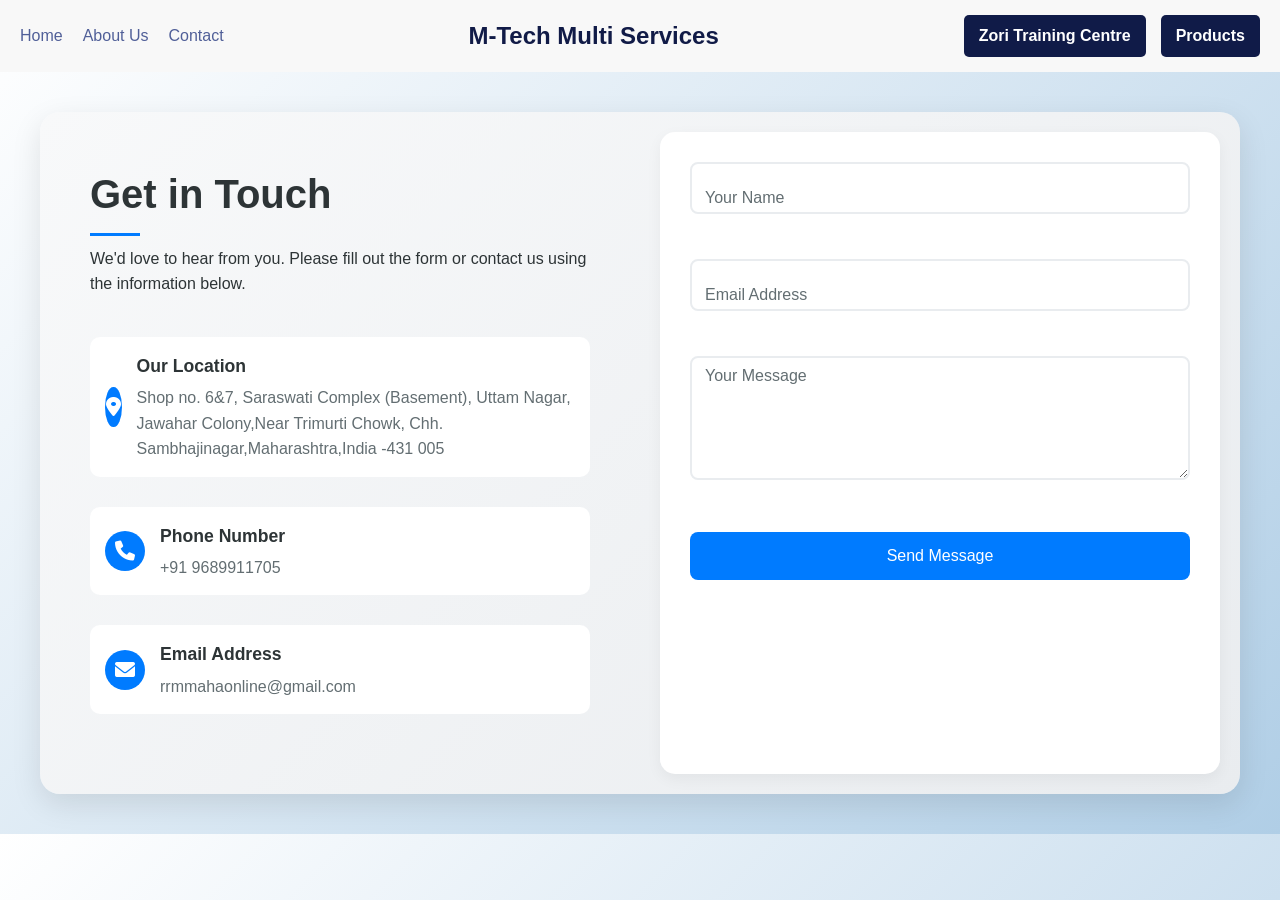
<file: Contact.html>
<!DOCTYPE html>
<html lang="en">
<head>
    <meta charset="UTF-8">
    <meta name="viewport" content="width=device-width, initial-scale=1.0">
    <title>Contact Us</title>
    <link rel="stylesheet" href="styles.css">
    <style>
        .contact-container {
            max-width: 1200px;
            margin: 40px auto;
            padding: 20px;
            display: grid;
            grid-template-columns: 1fr 1fr;
            gap: 40px;
            background: linear-gradient(135deg, #f8f9fa 0%, #e9ecef 100%);
            border-radius: 20px;
            box-shadow: 0 10px 30px rgba(0, 0, 0, 0.1);
        }

        .contact-info {
            padding: 30px;
        }

        .contact-info h2 {
            font-size: 2.5em;
            color: #2d3436;
            margin-bottom: 20px;
            position: relative;
        }
        .Para{
            color: #2d3436;
        }
        .contact-info h2::after {
            content: '';
            position: absolute;
            bottom: -10px;
            left: 0;
            width: 50px;
            height: 3px;
            background: #007bff;
        }

        .contact-details {
            margin-top: 40px;
        }

        .contact-item {
            display: flex;
            align-items: center;
            margin-bottom: 30px;
            padding: 15px;
            background: white;
            border-radius: 10px;
            transition: transform 0.3s ease;
        }

        .contact-item:hover {
            transform: translateX(10px);
        }

        .contact-icon {
            width: 40px;
            height: 40px;
            background: #007bff;
            border-radius: 50%;
            display: flex;
            align-items: center;
            justify-content: center;
            margin-right: 15px;
        }

        .contact-icon i {
            color: white;
            font-size: 20px;
        }

        .contact-text h3 {
            margin: 0;
            font-size: 1.1em;
            color: #2d3436;
        }

        .contact-text p {
            margin: 5px 0 0;
            color: #636e72;
        }

        .contact-form {
            padding: 30px;
            background: white;
            border-radius: 15px;
            box-shadow: 0 5px 15px rgba(0, 0, 0, 0.05);
        }

        .form-group {
            margin-bottom: 25px;
            position: relative;
        }

        .form-group label {
            position: absolute;
            left: 15px;
            top: 50%;
            transform: translateY(-50%);
            color: #636e72;
            transition: all 0.3s ease;
            pointer-events: none;
        }

        .form-group.textarea label {
            top: 20px;
        }

        .form-group input,
        .form-group textarea {
            width: 100%;
            padding: 15px;
            border: 2px solid #e9ecef;
            border-radius: 8px;
            font-size: 16px;
            transition: all 0.3s ease;
        }

        .form-group input:focus,
        .form-group textarea:focus {
            border-color: #007bff;
            outline: none;
        }

        .form-group input:focus + label,
        .form-group textarea:focus + label,
        .form-group input:not(:placeholder-shown) + label,
        .form-group textarea:not(:placeholder-shown) + label {
            top: -12px;
            left: 10px;
            font-size: 12px;
            background: white;
            padding: 0 5px;
            color: #007bff;
        }

        .submit-btn {
            background: #007bff;
            color: white;
            padding: 15px 30px;
            border: none;
            border-radius: 8px;
            font-size: 16px;
            cursor: pointer;
            transition: all 0.3s ease;
            width: 100%;
        }

        .submit-btn:hover {
            background: #0056b3;
            transform: translateY(-2px);
        }

        @media (max-width: 768px) {
            .contact-container {
                grid-template-columns: 1fr;
            }
        }

        .success-message {
            display: none;
            position: fixed;
            top: 20px;
            right: 20px;
            background: #4CAF50;
            color: white;
            padding: 15px 25px;
            border-radius: 8px;
            animation: slideIn 0.5s ease;
        }

        @keyframes slideIn {
            from {
                transform: translateX(100%);
                opacity: 0;
            }
            to {
                transform: translateX(0);
                opacity: 1;
            }
        }

        /* New styles for success message */
        .success-popup {
            display: none;
            position: fixed;
            top: 50%;
            left: 50%;
            transform: translate(-50%, -50%);
            background: white;
            padding: 30px;
            border-radius: 15px;
            box-shadow: 0 5px 30px rgba(0, 0, 0, 0.2);
            z-index: 1000;
            text-align: center;
            animation: popIn 0.5s ease;
        }

        .success-popup.show {
            display: block;
        }

        .success-popup i {
            font-size: 50px;
            color: #4CAF50;
            margin-bottom: 20px;
        }

        .success-popup h3 {
            color: #2d3436;
            margin-bottom: 15px;
            font-size: 24px;
        }

        .success-popup p {
            color: #636e72;
            margin-bottom: 20px;
        }

        .success-popup button {
            background: #4CAF50;
            color: white;
            border: none;
            padding: 10px 25px;
            border-radius: 5px;
            cursor: pointer;
            font-size: 16px;
            transition: background 0.3s ease;
        }

        .success-popup button:hover {
            background: #45a049;
        }

        .overlay {
            display: none;
            position: fixed;
            top: 0;
            left: 0;
            width: 100%;
            height: 100%;
            background: rgba(0, 0, 0, 0.5);
            z-index: 999;
            animation: fadeIn 0.3s ease;
        }

        @keyframes popIn {
            from {
                transform: translate(-50%, -60%);
                opacity: 0;
            }
            to {
                transform: translate(-50%, -50%);
                opacity: 1;
            }
        }

        @keyframes fadeIn {
            from { opacity: 0; }
            to { opacity: 1; }
        }
    </style>
    
    <link rel="stylesheet" href="https://cdnjs.cloudflare.com/ajax/libs/font-awesome/6.0.0/css/all.min.css">
</head>
<body>
   
  <header>
    <div class="nav-container">
        <!-- First section - Navigation links -->
        <div class="nav-links">
            <a href="index.html">Home</a>
            <a href="About-us.html">About Us</a>
            <a href="Contact.html">Contact</a>
        </div>

        <!-- Second section - Company name -->
        <div class="company-name">
            M-Tech Multi Services
        </div>

        <!-- Third section - Buttons -->
        <div class="nav-buttons">
            <a href="zorin.html" class="nav-button">Zori Training Centre</a>
            <a href="shopping.html" class="nav-button">Products</a>
        </div>
    </div>
</header>
    <!-- Contact Section -->
  <div class="contact-container">
    <div class="contact-info">
        <h2>Get in Touch</h2>
        <p class="Para">We'd love to hear from you. Please fill out the form or contact us using the information below.</p>
        
        <div class="contact-details">
            <div class="contact-item">
                <div class="contact-icon">
                    <i class="fas fa-map-marker-alt"></i>
                </div>
                <div class="contact-text">
                    <h3>Our Location</h3>
                    <p>Shop no. 6&7, Saraswati Complex (Basement), Uttam Nagar, Jawahar Colony,Near Trimurti Chowk, Chh. Sambhajinagar,Maharashtra,India -431 005</p>
                </div>
            </div>

            <div class="contact-item">
                <div class="contact-icon">
                    <i class="fas fa-phone"></i>
                </div>
                <div class="contact-text">
                    <h3>Phone Number</h3>
                    <p>+91 9689911705</p>
                </div>
            </div>

            <div class="contact-item">
                <div class="contact-icon">
                    <i class="fas fa-envelope"></i>
                </div>
                <div class="contact-text">
                    <h3>Email Address</h3>
                    <p>rrmmahaonline@gmail.com</p>
                </div>
            </div>
        </div>
    </div>

    <div class="contact-form">
        <form id="contactForm" action="https://api.web3forms.com/submit" method="POST">
            <input type="hidden" name="access_key" value="43b384b8-dc9d-40c7-94f6-4437456c00e2">
            
            <div class="form-group">
                <input type="text" id="name" name="name" required placeholder=" ">
                <label for="name">Your Name</label>
            </div>

            <div class="form-group">
                <input type="email" id="email" name="email" required placeholder=" ">
                <label for="email">Email Address</label>
            </div>

            <div class="form-group textarea">
                <textarea id="message" name="message" rows="5" required placeholder=" "></textarea>
                <label for="message">Your Message</label>
            </div>

            <button type="submit" class="submit-btn">
                <span>Send Message</span>
            </button>
        </form>
    </div>
  </div>

  <div class="overlay" id="overlay"></div>
  <div class="success-popup" id="successPopup">
    <i class="fas fa-check-circle"></i>
    <h3>Thank You!</h3>
    <p>Your message has been sent successfully.</p>
    <p>We'll get back to you soon!</p>
    <button onclick="closeSuccessPopup()">Close</button>
  </div>

  <script>
    const form = document.getElementById('contactForm');
    const successPopup = document.getElementById('successPopup');
    const overlay = document.getElementById('overlay');

    function showSuccessPopup() {
        overlay.style.display = 'block';
        successPopup.classList.add('show');
    }

    function closeSuccessPopup() {
        overlay.style.display = 'none';
        successPopup.classList.remove('show');
    }

    form.addEventListener('submit', async (e) => {
        e.preventDefault();
        
        try {
            const formData = new FormData(form);
            const response = await fetch(form.action, {
                method: 'POST',
                body: formData
            });

            if (response.ok) {
                // Show success popup
                showSuccessPopup();
                form.reset();

                // Reset floating labels
                document.querySelectorAll('.form-group').forEach(group => {
                    group.classList.remove('focused');
                });
            }
        } catch (error) {
            console.error('Error:', error);
        }
    });

    // Close popup when clicking overlay
    overlay.addEventListener('click', closeSuccessPopup);

    // Close popup with Escape key
    document.addEventListener('keydown', (e) => {
        if (e.key === 'Escape' && successPopup.classList.contains('show')) {
            closeSuccessPopup();
        }
    });

    // Add floating label animation
    document.querySelectorAll('.form-group input, .form-group textarea').forEach(element => {
        element.addEventListener('focus', (e) => {
            e.target.parentElement.classList.add('focused');
        });

        element.addEventListener('blur', (e) => {
            if (!e.target.value) {
                e.target.parentElement.classList.remove('focused');
            }
        });
    });
  </script>
</body>
</html>
</file>
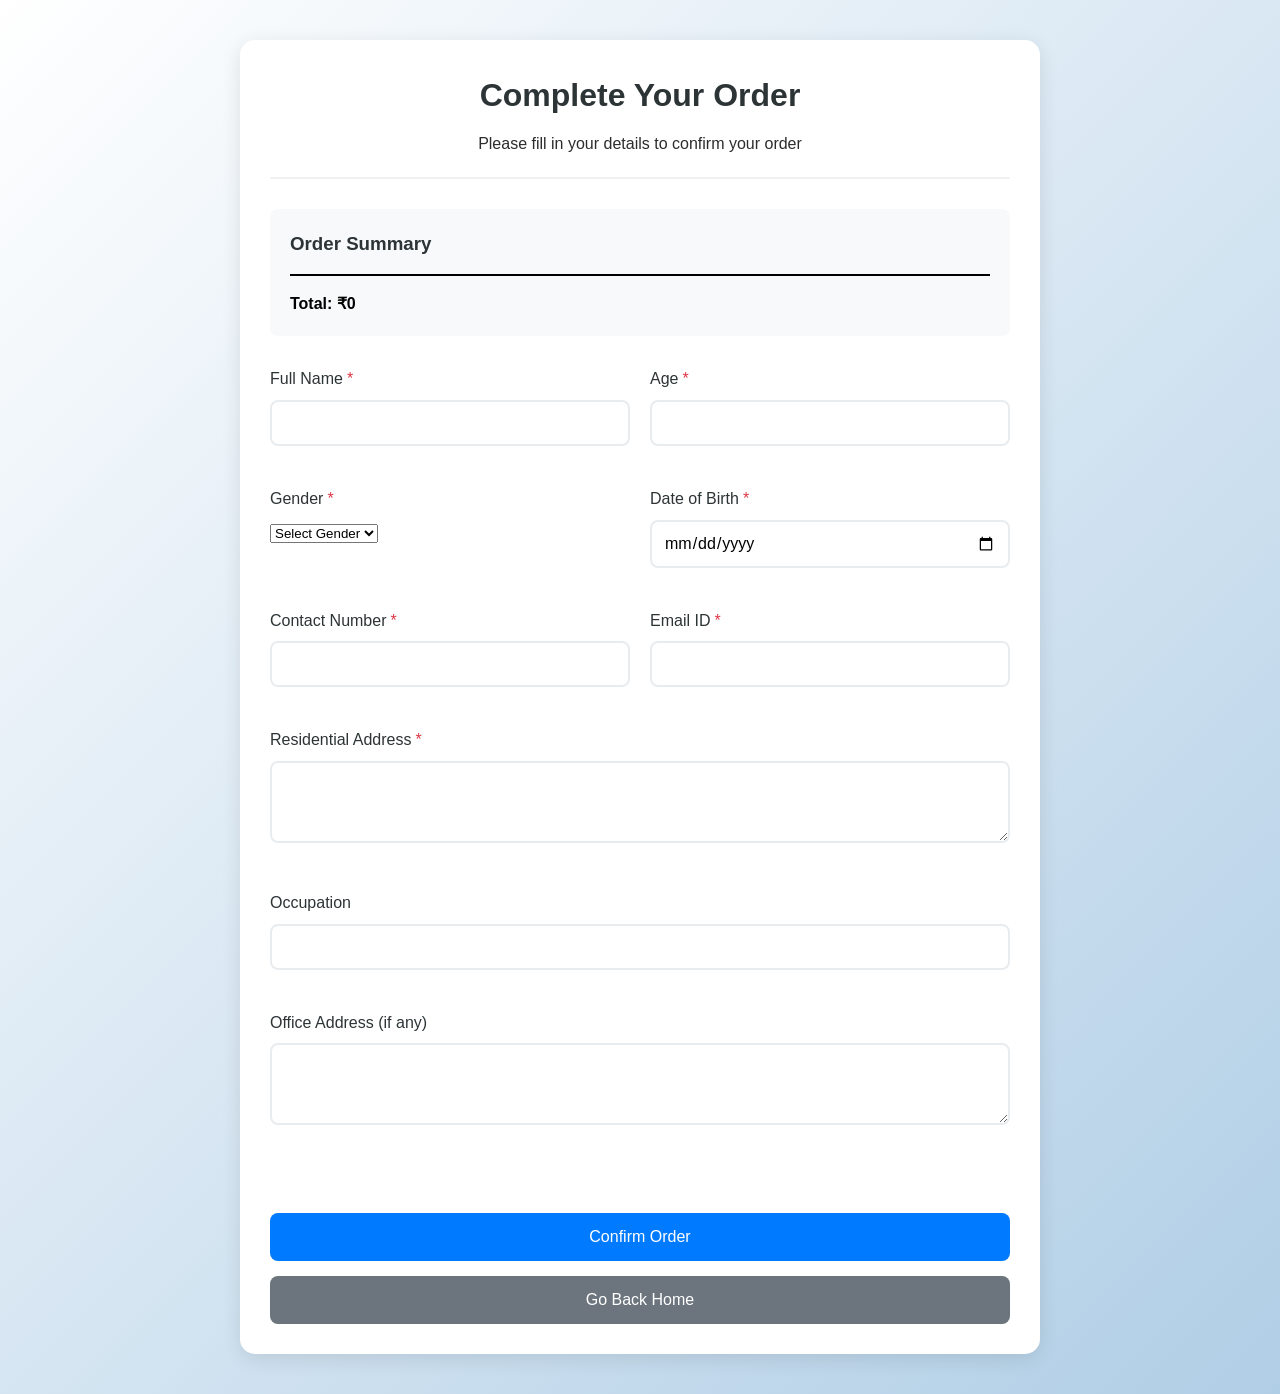
<file: order-confirmation.html>
<!DOCTYPE html>
<html lang="en">
<head>
    <meta charset="UTF-8">
    <meta name="viewport" content="width=device-width, initial-scale=1.0">
    <title>Order Confirmation - M-Tech Shop</title>
    <link rel="stylesheet" href="styles.css">
    <link rel="stylesheet" href="https://cdnjs.cloudflare.com/ajax/libs/font-awesome/6.0.0/css/all.min.css">
    <style>
        .order-container {
            max-width: 800px;
            margin: 40px auto;
            padding: 30px;
            background: white;
            border-radius: 15px;
            box-shadow: 0 5px 20px rgba(0,0,0,0.1);
        }

        .order-header {
            text-align: center;
            margin-bottom: 30px;
            padding-bottom: 20px;
            border-bottom: 2px solid #f0f0f0;
        }

        .order-header h1 {
            color: #2d3436;
            margin-bottom: 10px;
        }

        .Note{
            color: #2c2c2c  ;
        }

        .order-form {
            display: grid;
            gap: 20px;
        }

        .form-row {
            display: grid;
            grid-template-columns: 1fr 1fr;
            gap: 20px;
        }

        @media (max-width: 768px) {
            .form-row {
                grid-template-columns: 1fr;
            }
        }

        .form-group {
            position: relative;
        }

        .form-group label {
            display: block;
            margin-bottom: 8px;
            color: #2d3436;
            font-weight: 500;
        }

        .form-group input,
        .form-group textarea {
            width: 100%;
            padding: 12px;
            border: 2px solid #e9ecef;
            border-radius: 8px;
            font-size: 16px;
            transition: all 0.3s ease;
        }

        .form-group input:focus,
        .form-group textarea:focus {
            border-color: #007bff;
            outline: none;
            box-shadow: 0 0 0 3px rgba(0,123,255,0.1);
        }

        .required::after {
            content: '*';
            color: #dc3545;
            margin-left: 4px;
        }

        .submit-btn {
            background: #007bff;
            color: white;
            padding: 15px 30px;
            border: none;
            border-radius: 8px;
            font-size: 16px;
            cursor: pointer;
            transition: all 0.3s ease;
            width: 100%;
            margin-top: 20px;
        }

        .submit-btn:hover {
            background: #0056b3;
            transform: translateY(-2px);
        }

        .order-summary {
            background: #f8f9fa;
            padding: 20px;
            border-radius: 8px;
            margin-bottom: 30px;
        }

        .order-summary h3 {
            color: #2d3436;
            margin-bottom: 15px;
        }

        .order-items {
            margin-bottom: 15px;
            color: #000000;
        }

        .order-total {
            font-weight: bold;
            border-top: 2px solid #000000;
            padding-top: 15px;
            margin-top: 15px;
            color: #000000;
        }

        .success-message {
            display: none;
            position: fixed;
            top: 50%;
            left: 50%;
            transform: translate(-50%, -50%);
            background: white;
            padding: 30px;
            border-radius: 10px;
            box-shadow: 0 5px 20px rgba(0,0,0,0.2);
            text-align: center;
            /* text-decoration-color: #000000; */
            z-index: 1000;
        }

        .success-message-text{
            color: #000000;            
        }
        .success-message i {
            font-size: 50px;
            color: #28a745;
            margin-bottom: 20px;
        }

        .overlay {
            display: none;
            position: fixed;
            top: 0;
            left: 0;
            width: 100%;
            height: 100%;
            background: rgba(0,0,0,0.5);
            z-index: 999;
        }

        .form-buttons {
            display: grid;
            gap: 15px;
            margin-top: 20px;
        }

        .home-btn {
            background: #6c757d;
            color: white;
            padding: 15px 30px;
            border: none;
            border-radius: 8px;
            font-size: 16px;
            cursor: pointer;
            transition: all 0.3s ease;
            width: 100%;
        }

        .home-btn:hover {
            background: #5a6268;
            transform: translateY(-2px);
        }
    </style>
</head>
<body>
    <div class="order-container">
        <div class="order-header">
            <h1>Complete Your Order</h1>
            <p class="Note">Please fill in your details to confirm your order</p>
        </div>

        <div class="order-summary">
            <h3>Order Summary</h3>
            <div class="order-items" id="orderItems">
                <!-- Order items will be populated dynamically -->
            </div>
            <div class="order-total">
                Total: ₹<span id="orderTotal">0</span>
            </div>
        </div>

        <form id="orderForm" class="order-form">
            <div class="form-row">
                <div class="form-group">
                    <label class="required">Full Name</label>
                    <input type="text" name="name" required>
                </div>
                <div class="form-group">
                    <label class="required">Age</label>
                    <input type="number" name="age" min="18" max="120" required>
                </div>
            </div>

            <div class="form-row">
                <div class="form-group">
                    <label class="required">Gender</label>
                    <select name="gender" required>
                        <option value="">Select Gender</option>
                        <option value="male">Male</option>
                        <option value="female">Female</option>
                        <option value="other">Other</option>
                    </select>
                </div>
                <div class="form-group">
                    <label class="required">Date of Birth</label>
                    <input type="date" name="dob" required>
                </div>
            </div>

            <div class="form-row">
                <div class="form-group">
                    <label class="required">Contact Number</label>
                    <input type="tel" name="contact" pattern="[0-9]{10}" required>
                </div>
                <div class="form-group">
                    <label class="required">Email ID</label>
                    <input type="email" name="email" required>
                </div>
            </div>

            <div class="form-group">
                <label class="required">Residential Address</label>
                <textarea name="address" rows="3" required></textarea>
            </div>

            <div class="form-group">
                <label>Occupation</label>
                <input type="text" name="occupation">
            </div>

            <div class="form-group">
                <label>Office Address (if any)</label>
                <textarea name="officeAddress" rows="3"></textarea>
            </div>

            <div class="form-buttons">
                <button type="submit" class="submit-btn">Confirm Order</button>
                <button type="button" class="home-btn" onclick="goHome()">Go Back Home</button>
            </div>
        </form>
    </div>

    <div class="overlay" id="overlay"></div>
    <div class="success-message" id="successMessage">
        <i class="fas fa-check-circle"></i>
        <h2 class="success-message-text">Order Confirmed!</h2>
        <p class="success-message-text">Thank you for your purchase.</p>
        <p class="success-message-text">Please Visit OFfice for your Order.</p>
        <p class="success-message-text">Your order number is: <strong id="orderNumber"></strong></p>
        <button onclick="window.location.href='shopping.html'" class="submit-btn">
            Continue Shopping
        </button>
    </div>

    <script>
        // Populate order summary from localStorage
        document.addEventListener('DOMContentLoaded', () => {
            const cart = JSON.parse(localStorage.getItem('cart') || '[]');
            const orderItems = document.getElementById('orderItems');
            const orderTotal = document.getElementById('orderTotal');
            let total = 0;

            cart.forEach(item => {
                const itemTotal = item.price * item.quantity;
                total += itemTotal;
                orderItems.innerHTML += `
                    <div class="order-item">
                        <p>${item.name} x ${item.quantity} - ₹${itemTotal.toLocaleString()}</p>
                    </div>
                `;
            });

            orderTotal.textContent = total.toLocaleString();
        });

        // Form submission
        document.getElementById('orderForm').addEventListener('submit', async (e) => {
            e.preventDefault();

            try {
                // Get form data
                const formData = new FormData(e.target);
                
                // Add cart items and total to form data
                const cart = JSON.parse(localStorage.getItem('cart') || '[]');
                let orderItemsHtml = '';
                let total = 0;

                cart.forEach(item => {
                    const itemTotal = item.price * item.quantity;
                    total += itemTotal;
                    orderItemsHtml += `${item.name} x ${item.quantity} - ₹${itemTotal.toLocaleString()}\n`;
                });

                // Add order items and total to form data
                formData.append('orderItems', orderItemsHtml);
                formData.append('orderTotal', total);

                // Send data to PHP
                const response = await fetch('process-order.php', {
                    method: 'POST',
                    body: formData
                });

                // Get the raw text response first
                const rawResponse = await response.text();
                
                let result;
                try {
                    // Try to parse the response as JSON
                    result = JSON.parse(rawResponse);
                } catch (e) {
                    console.error('Server Response:', rawResponse);
                    throw new Error('Server returned invalid response. Check console for details.');
                }

                if (result.success) {
                    // Show success message
                    document.getElementById('orderNumber').textContent = result.orderNumber;
                    document.getElementById('overlay').style.display = 'block';
                    document.getElementById('successMessage').style.display = 'block';

                    // Clear cart
                    localStorage.removeItem('cart');
                } else {
                    throw new Error(result.message || 'Unknown error occurred');
                }
                
            } catch (error) {
                console.error('Error details:', error);
                alert('There was an error processing your order: ' + error.message);
            }
        });

        function goHome() {
            window.location.href = 'index.html';
        }
    </script>
</body>
</html>
</file>
<file: styles.css>
/* Global Reset */
* {
  margin: 0px;
  padding: 0;
  box-sizing: border-box;
  font-family: 'Arial', sans-serif;
}

/* Body Styling */
body {
  background: linear-gradient(135deg, #ffffff, #b0cee6); 
  color: #ffffff; 
  font-size: 16px;
  line-height: 1.6;
}

/* Header Styling */
header {
  background-color: #f8f8f8; 
  /* color: #804242; */
  padding: 15px 0;
  position: sticky;
  top: 0;
  z-index: 1000;
}

/* header .logo img {
  height: 30px;
  margin-left: 20px;
  border-radius: 38px;
} */

.nav-container {
  display: flex;
  justify-content: space-between;
  align-items: center;
  padding: 0 20px;
}

.nav-links {
  display: flex;
  gap: 20px;
  color: #505F98;
}
.nav-links a {
  color: #505F98;
  text-decoration: none;
  font-weight: 400;
  
}
.company-name {
  color: #111B47;
  font-size: 1.5rem;
  font-weight: bold;
}

.nav-buttons {
  display: flex;
  gap: 15px;
}

.nav-button {
  background-color: #101b48;
  color: white;
  padding: 8px 15px;
  border: none;
  border-radius: 5px;
  cursor: pointer;
  text-decoration: none;
  font-weight: bold;
  transition: background-color 0.3s ease;
}

.nav-button:hover {
  background-color: #01579b;
}

/* Home Section Styling */
#home {
  background-color: #ffffff; /* Changed from #e4fbfc to white */
  padding: 80px 20px;
  min-height: 100vh;
  display: flex;
  align-items: center;
}

.home-container {
  max-width: 1265px;
  margin: 0 auto;
  display: grid;
  grid-template-columns: 1fr 1fr;
  gap: 40px;
  align-items: center;
  background: rgba(255, 255, 255, 0.95);
  padding: 40px;
  border-radius: 15px;
  box-shadow: 0 4px 15px rgba(0, 0, 0, 0.1);
}

.intro-text {
  text-align: left;
  color: #333;
  padding: 20px;
}

.intro-text h1 {
  font-size: 2.8rem;
  color: #091133;
  margin-bottom: 20px;
  text-shadow: none;
}

.main-intro {
  font-size: 1.8rem;
  color: #091133;
  margin-bottom: 15px;
  font-weight: 500;
}

.sub-intro {
  font-size: 1.1rem;
  color: #4766E7;
  line-height: 1.6;
  margin-bottom: 30px;
}

.cta-buttons {
  display: flex;
  gap: 20px;
  
}

.intro-image {
  width: 100%;
  height: 100%;
  display: flex;
  justify-content: center;
  align-items: center;
}

.intro-image img {
  max-width: 100%;
  height: auto;
  border-radius: 10px;
  box-shadow: 0 4px 15px rgba(0, 0, 0, 0.1);
}

/* Responsive Design */
@media (max-width: 768px) {
  .home-container {
    grid-template-columns: 1fr;
    padding: 20px;
  }

  .intro-text {
    text-align: center;
  }

  .cta-buttons {
    justify-content: center;
  }

  .intro-text h1 {
    font-size: 2.2rem;
  }

  .main-intro {
    font-size: 1.5rem;
  }
}

/* Retail/Shopping Section */
#retail {
  background-color: #ffffff;
  padding: 60px 20px;
  text-align: center;
}

#retail h2 {
  font-size: 2.5rem;
  color: #091133;
  margin-bottom: 15px;
}

#retail p {
  font-size: 1.1rem;
  color: #4766E7;
  margin-bottom: 40px;
  /* margin-left: 155px;
  margin-right: 155px; */
}

.shop-items {
  max-width: 1265px;
  margin: 0 auto;
  display: grid;
  grid-template-columns: repeat(4, 1fr);
  gap: 25px;
  padding: 0 15px;
}

.item-container {
  text-decoration: none;
  color: inherit;
  display: block;
}

.shop-item {
  width: 245px;
  height: 343px;
  background-color: #ffffff;
  border-radius: 10px;
  box-shadow: 0 4px 15px rgba(0, 0, 0, 0.1);
  overflow: hidden;
  transition: transform 0.3s ease, box-shadow 0.3s ease;
}

.item-container:hover .shop-item {
  transform: translateY(-10px);
  box-shadow: 0 6px 20px rgba(0, 0, 0, 0.15);
}

.item-image {
  width: 178px;
  height: 188px;
  margin: 20px auto;
}

.item-image img {
  width: 100%;
  height: 100%;
  object-fit: contain;
}

.item-details {
  padding: 20px;
  text-align: center;
}

.item-details h3 {
  font-size: 1.25rem;
  color: #091133;
  margin-bottom: 10px;
}

.item-details p {
  font-size: 0.9rem;
  color: #4766E7;
  margin-bottom: 15px;
}

.view-more {
  display: inline-block;
  color: #091133;
  font-size: 0.9rem;
  font-weight: 500;
  transition: color 0.3s ease;
}

.item-container:hover .view-more {
  color: #4766E7;
}

/* Responsive Design */
@media (max-width: 1200px) {
  .shop-items {
    grid-template-columns: repeat(2, 1fr);
    justify-items: center;
  }
}

@media (max-width: 768px) {
  .shop-items {
    grid-template-columns: 1fr;
  }

  .shop-item {
    width: 100%;
    max-width: 245px;
    margin: 0 auto;
  }
}

/* More Services Section */
#more-services {
  /* background: linear-gradient(135deg, #ffffff, #b9ddf0); Light blue gradient background */
  background-color: #ffffff;
  padding: 60px 5px;
  text-align: center;
}

#more-services h2 {
  font-size: 2.5rem;
  margin-bottom: 30px;
  color: #0277bd;
}

#more-services p {
  font-size: 1.2rem;
  margin-bottom: 40px;
  color: #004d40;
}

.services {
  display: flex;
  justify-content: space-around;
  flex-wrap: wrap;
}

.service {
  background-color: #ffffff;
  border-radius: 10px;
  padding: 30px;
  margin: 10px;
  box-shadow: 0 6px 12px rgba(0, 0, 0, 0.1);
  width: 30%;
  text-align: center;
}

.service h3 {
  font-size: 1.8rem;
  color: #01579b; /* Dark blue */
}

.service p {
  font-size: 1.1rem;
  color: #004d40; /* Darker blue */
}

/* Contact Section */
#contact {
  /* background: linear-gradient(135deg, #0288d1, #01579b); Blue gradient background */
  background-color: #cceef0;
  padding: 60px 55px;
  color: rgb(27, 25, 25);
  text-align: center;

}

#contact h2 {
  font-size: 2.5rem;
  margin-bottom: 30px;
}

#contact p {
  font-size: 1.2rem;
  margin-bottom: 40px;
}

form input, form textarea {
  width: 100%;
  padding: 15px;
  font-size: 1.2rem;
  margin-bottom: 20px;
  border: 2px solid #c2adad;
  border-radius: 5px;
}

form input:focus, form textarea:focus {
  border-color: #80deea; /* Lighter blue */
  outline: none;
}

.button-container {
  display: flex;
  justify-content: space-evenly;
  margin-top: 20px;
}

form button {
  background-color: #01579b; /* Dark blue */
  color: white;
  padding: 15px 30px;
  font-size: 1.2rem;
  border: none;
  border-radius: 5px;
  cursor: pointer;
  transition: background-color 0.3s ease;
}

form button:hover {
  background-color: #0277bd; /* Lighter blue on hover */
}

.button-container a {
  display: flex;
  justify-content: space-evenly;
  margin: 10px;
  padding: 10px;
  background-color: #0277bd;
  color: white;
  text-decoration: none;
  border-radius: 5px;
  transition: background-color 0.3s ease;
}

/* Useful Links Section */
#useful-links {
  padding: 60px 5px;
  background-color: #ffffff;
  /* background: linear-gradient(135deg, #b3e5fc, #0288d1); Matching the gradient theme */
}

.links-container {
  max-width: 800px;
  margin: 0 auto;
  padding: 30px;
  background-color: rgba(255, 255, 255, 0.95);
  border-radius: 8px;
  box-shadow: 0 4px 15px rgba(0, 0, 0, 0.1);
}

.links-container h2 {
  text-align: center;
  margin-bottom: 25px;
  color: #0277bd; /* Matching the blue theme */
  font-size: 2rem;
}

.links-grid {
  display: grid;
  grid-template-columns: 1fr 1fr;
  gap: 30px;
}

.links-column ul {
  list-style: none;
  padding: 0;
  margin: 0;
}

.links-column li {
  margin-bottom: 12px;
}

.links-column a {
  color: #004d40; /* Darker blue to match website theme */
  text-decoration: none;
  transition: color 0.3s ease;
  font-size: 1rem;
}

.links-column a:hover {
  color: #01579b; /* Darker blue on hover to match theme */
}

/* Responsive design for mobile devices */
@media (max-width: 600px) {
  .links-grid {
    grid-template-columns: 1fr;
    gap: 15px;
  }
  
  .links-container {
    padding: 20px;
    margin: 0 15px;
  }
}

/* Footer Section */
footer {
  background-color: #091133;
  color: #ffffff;
  padding: 60px 0 20px;
}

.footer-container {
  max-width: 1265px;
  margin: 0 auto;
  display: grid;
  grid-template-columns: repeat(4, 1fr);
  gap: 40px;
  padding: 0 20px;
}

.footer-section h3 {
  color: #ffffff;
  font-size: 1.2rem;
  margin-bottom: 20px;
  font-weight: 600;
}

.footer-section p {
  color: #b0b8e1;
  font-size: 0.9rem;
  line-height: 1.6;
  margin-bottom: 20px;
}

.footer-section ul {
  list-style: none;
  padding: 0;
}

.footer-section ul li {
  margin-bottom: 12px;
}

.footer-section ul li a {
  color: #b0b8e1;
  text-decoration: none;
  font-size: 0.9rem;
  transition: color 0.3s ease;
}

.footer-section ul li a:hover {
  color: #ffffff;
}

.social-links {
  display: flex;
  gap: 15px;
  
}

.social-links a img {
  width: 24px;
  height: 24px;
  transition: transform 0.3s ease;
  filter: brightness(0) invert(1); /* This makes the icons white */
}

.social-links a:hover img {
  transform: translateY(-3px);
  opacity: 0.8; /* Slightly transparent on hover */
}

.contact-info li {
  color: #b0b8e1;
  font-size: 0.9rem;
  display: flex;
  align-items: center;
  gap: 10px;
}

.footer-bottom {
  margin-top: 40px;
  padding-top: 20px;
  border-top: 1px solid rgba(255, 255, 255, 0.1);
  text-align: center;
}

.footer-bottom p {
  color: #b0b8e1;
  font-size: 0.8rem;
}

/* Responsive Design */
@media (max-width: 1200px) {
  .footer-container {
    grid-template-columns: repeat(2, 1fr);
  }
}

@media (max-width: 768px) {
  .footer-container {
    grid-template-columns: 1fr;
    text-align: center;
  }

  .social-links {
    justify-content: center;
  }

  .contact-info li {
    justify-content: center;
  }
}

/* Cart Section */
#cart {
  padding: 20px;
  background-color: #99b9d4;
  color: black;
  display: block; /* Hide cart by default */
}

#cart-items {
  margin-bottom: 20px;
}

.cart-item {
  padding: 10px;
  border: 1px solid #252020;
  margin-bottom: 10px;
}

#cart-button {
  position: absolute;
  top: 10px;
  right: 10px;
}

/* Show cart when it's clicked */
#cart-button:hover {
  cursor: pointer;
}

#clear-cart, #checkout {
  padding: 10px 20px;
  background-color: #28a745;
  color: rgb(0, 0, 0);
  border: none;
  cursor: pointer;
  margin-top: 10px;
}

#clear-cart:hover, #checkout:hover {
  background-color: #218838;
}

/* Update the hero class to be simpler */
.hero {
  width: 100%;
  display: flex;
  justify-content: center;
  align-items: center;
  background-color: transparent;
}

.hero h1, .hero p, .cta-button {
  position: relative;
  z-index: 1;
}

.cta-button {
  padding: 0.8rem 2rem;
  background-color: #101b48;
  color: white;
  border: none;
  border-radius: 5px;
  cursor: pointer;
  font-size: 1rem;
  transition: background-color 0.3s ease;
  text-decoration: none;
  margin: 10px;
}

.cta-button:hover {
  background-color: #01579b;
}

/* Mini Display Section */
#mini-display {
  padding: 20px;
  display: flex;
  justify-content: center;
  align-items: center;
  background-color: #ffffff;
}

.mini-display-container {
  max-width: 1430px;
  display: grid;
  grid-template-columns: repeat(4, 1fr);
  gap: 20px;
  padding: 0 15px;
}

.mini-box {
  height: 225px;
  background-color: #f8f9fa;
  border-radius: 10px;
  box-shadow: 0 2px 10px rgba(0, 0, 0, 0.05);
  display: flex;
  align-items: center;
  justify-content: center;
  padding: 55px;
  transition: transform 0.3s ease, box-shadow 0.3s ease;
}

.mini-box:hover {
  transform: translateY(-5px);
  box-shadow: 0 4px 15px rgba(0, 0, 0, 0.1);
}

.mini-content {
  display: flex;
  flex-direction: column;
  align-items: center;
  gap: 15px;
  text-align: center;
}

.mini-image {
  width: 90px;
  height: 95px;
  flex-shrink: 0;
}

.mini-image img {
  width: 100%;
  height: 100%;
  object-fit: contain;
  border-radius: 8px;
}

.mini-text {
  width: 156px;
  height: 81px;
}

.mini-text h3 {
  color: #000000;
  font-size: 1.25rem;
  font-weight: bold;
  margin-bottom: 8px;
  line-height: 1.2;
}

.mini-text p {
  color: #000000;
  font-size: 0.9rem;
  line-height: 1.4;
}

/* Responsive Design for Mini Display */
@media (max-width: 1200px) {
  .mini-display-container {
    grid-template-columns: repeat(2, 1fr);
  }
}

@media (max-width: 768px) {
  .mini-display-container {
    grid-template-columns: 1fr;
  }
  
  .mini-box {
    height: auto;
    min-height: 200px;
  }
  
  .mini-text {
    width: 100%;
    height: auto;
  }
}

/* Mission and Vision Section */
#mission-vision {
  background-color: #ffffff;
  padding: 60px 20px;
}

.mission-container {
  max-width: 1265px;
  margin: 0 auto;
  display: grid;
  grid-template-columns: 1fr 1fr;
  gap: 40px;
  align-items: center;
}

/* Text Content Styling */
.mission-text {
  padding-right: 40px;
}

.mission-text h2 {
  font-size: 2.5rem;
  color: #0277bd;
  margin-bottom: 20px;
}

.mission-description {
  font-size: 1.1rem;
  color: #555;
  line-height: 1.6;
  margin-bottom: 30px;
}

/* Mini Boxes Styling */
.mission-boxes {
  display: grid;
  grid-template-columns: 1fr 1fr;
  gap: 20px;
  margin-top: 30px;
}

.mission-box {
  background-color: #f8f9fa;
  padding: 20px;
  border-radius: 10px;
  box-shadow: 0 2px 10px rgba(0, 0, 0, 0.05);
  display: flex;
  align-items: center;
  gap: 15px;
}

.mini-icon {
  width: 36px;
  height: 36px;
  object-fit: contain;
}

.mission-box p {
  color: #333;
  font-size: 0.9rem;
  margin: 0;
  line-height: 1.4;
}

/* Image Grid Styling */
.mission-images {
  display: grid;
  grid-template-columns: repeat(2, 1fr);
  /* gap: 20px; */
}

.grid-image {
  width: 290px;
  height: 285px;
  object-fit: contain;
  border-radius: 10px;
  box-shadow: 0 4px 15px rgba(0, 0, 0, 0.1);
  transition: transform 0.3s ease;
}

.grid-image:hover {
  transform: scale(1.05);
}

/* Responsive Design */
@media (max-width: 1200px) {
  .mission-container {
    grid-template-columns: 1fr;
    gap: 40px;
  }

  .mission-text {
    padding-right: 0;
    text-align: center;
  }

  .mission-images {
    max-width: 600px;
    margin: 0 auto;
  }
}

@media (max-width: 768px) {
  .mission-boxes {
    grid-template-columns: 1fr;
  }

  .mission-images {
    grid-template-columns: 1fr;
  }

  .grid-image {
    width: 100%;
    height: auto;
    aspect-ratio: 1/1;
  }
}

/* Mission Vision New Section */
#mission-vision-new {
  background-color: #ffffff;
  padding: 60px 20px;
}

.mv-container {
  max-width: 1265px;
  margin: 0 auto;
  display: grid;
  grid-template-columns: 1fr 1fr;
  gap: 40px;
  align-items: center;
}

/* Text Section Styling */
.mv-text-section {
  padding-right: 20px;
}

.mv-text-section h2 {
  font-size: 2.5rem;
  color: #091133;
  margin-bottom: 25px;
}

.mv-main-text {
  font-size: 1.1rem;
  color: #4766E7;
  line-height: 1.6;
  margin-bottom: 30px;
}

/* Info Boxes Styling */
.mv-info-boxes {
  display: flex;
  flex-direction: column;
  gap: 20px;
}

.mv-info-box {
  display: flex;
  align-items: center;
  gap: 15px;
  background-color: #f8f9fa;
  padding: 15px;
  border-radius: 10px;
  box-shadow: 0 2px 10px rgba(0, 0, 0, 0.05);
}

.mv-icon {
  width: 36px;
  height: 36px;
  object-fit: contain;
}

.mv-info-box p {
  color: #091133;
  font-size: 0.9rem;
  margin: 0;
}

/* Image Collage Styling */
.mv-image-collage {
  display: grid;
  grid-template-columns: repeat(2, 1fr);
  /* gap: 20px; */
}

.mv-image-collage img {
  width: 290px;
  height: 285px;
  object-fit: contain;
  border-radius: 10px;
  box-shadow: 0 4px 15px rgba(0, 0, 0, 0.1);
  transition: transform 0.3s ease;
}

.mv-image-collage img:hover {
  transform: scale(1.05);
}

/* Responsive Design */
@media (max-width: 1200px) {
  .mv-container {
    grid-template-columns: 1fr;
  }

  .mv-text-section {
    padding-right: 0;
    text-align: center;
  }

  .mv-info-boxes {
    align-items: center;
  }

  .mv-image-collage {
    max-width: 580px;
    margin: 0 auto;
  }
}

@media (max-width: 768px) {
  .mv-image-collage {
    grid-template-columns: 1fr;
  }

  .mv-image-collage img {
    width: 100%;
    height: auto;
    aspect-ratio: 1/1;
  }
}

/* Company Features Section */
#company-features {
  background-color: #ffffff;
  padding: 60px 20px;
}

.features-container {
  max-width: 1265px;
  margin: 0 auto;
  display: grid;
  grid-template-columns: 402px 1fr;
  gap: 60px;
  align-items: center;
}

.features-image {
  width: 414px;
  overflow: hidden;
  border-radius: 10px;
  box-shadow: 0 4px 15px rgba(0, 0, 0, 0.1);
}

.features-image img {
  width: 414px;
  height: 502px;
  width: 100%;
  height: 100%;
  object-fit: cover;
  transition: transform 0.3s ease;
}

.features-image:hover img {
  transform: scale(1.05);
}

.features-content {
  padding: 20px;
}

.features-content h2 {
  font-size: 2.5rem;
  color: #091133;
  margin-bottom: 30px;
}

.features-list {
  list-style: none;
  padding: 0;
}

.features-list li {
  display: flex;
  align-items: flex-start;
  margin-bottom: 20px;
  gap: 15px;
}

.bullet-point {
  color: #4766E7;
  font-size: 24px;
  line-height: 1;
}

.features-list p {
  color: #4766E7;
  font-size: 1.1rem;
  margin: 0;
  line-height: 1.5;
}

/* Responsive Design */
@media (max-width: 1200px) {
  .features-container {
    grid-template-columns: 1fr;
    gap: 40px;
  }

  .features-image {
    width: 100%;
    max-width: 402px;
    margin: 0 auto;
  }

  .features-content {
    text-align: center;
  }

  .features-list li {
    justify-content: center;
  }
}

@media (max-width: 768px) {
  .features-image {
    height: auto;
    aspect-ratio: 402/513;
  }

  .features-content h2 {
    font-size: 2rem;
  }

  .features-list p {
  font-size: 1rem;
  }
}

/* Bio-metric Display Section */
#bio-metric-display {
  background-color: #ffffff;
  padding: 60px 20px;
}

#bio-metric-display .mv-container {
  max-width: 1265px;
  margin: 0 auto;
  display: grid;
  grid-template-columns: 1fr 1fr;
  gap: 40px;
  align-items: center;
}

#bio-metric-display .mv-text-section {
  order: 2; /* This will move the text section to the right */
}

#bio-metric-display .mv-image-collage {
  order: 1; /* This will move the image section to the left */
  display: grid;
  grid-template-columns: repeat(2, 1fr);
  gap: 20px;
}

#bio-metric-display .mv-image-collage img {
  width: 290px;
  height: 285px;
  object-fit: cover;
  border-radius: 10px;
  box-shadow: 0 4px 15px rgba(0, 0, 0, 0.1);
  transition: transform 0.3s ease;
}

#bio-metric-display .mv-image-collage img:hover {
  transform: scale(1.05);
}

/* Responsive Design */
@media (max-width: 1200px) {
  #bio-metric-display .mv-container {
    grid-template-columns: 1fr;
  }

  #bio-metric-display .mv-text-section {
    order: 1;
    padding-right: 0;
    text-align: center;
  }

  #bio-metric-display .mv-image-collage {
    order: 2;
    max-width: 600px;
    margin: 0 auto;
  }
}

@media (max-width: 768px) {
  #bio-metric-display .mv-image-collage {
    grid-template-columns: 1fr;
  }

  #bio-metric-display .mv-image-collage img {
    width: 100%;
    height: auto;
    aspect-ratio: 1/1;
  }
}

/* Add to your existing styles */
.see-all-services {
  margin-top: 30px;
  text-align: center;
}

.services-button {
  display: inline-block;
  background-color: #101b48;
  color: white;
  padding: 12px 30px;
  border-radius: 5px;
  text-decoration: none;
  font-weight: 500;
  transition: background-color 0.3s ease;
}

.services-button:hover {
  background-color: #091133;
}

/* Id Card Display Section */
#Id-Card-Display {
  padding: 60px 20px;
  background-color: #ffffff;
}

.features-container {
  max-width: 1265px;
  margin: 0 auto;
  display: grid;
  grid-template-columns: 402px 1fr;
  gap: 60px;
  align-items: center;
}

.features-image {
  width: 414px;
  overflow: hidden;
  border-radius: 10px;
  box-shadow: 0 4px 15px rgba(0, 0, 0, 0.1);
}

.features-image img {
  width: 414px;
  height: 502px;
  width: 100%;
  height: 100%;
  object-fit: cover;
  transition: transform 0.3s ease;
}

.features-image:hover img {
  transform: scale(1.05);
}

.features-content {
  padding: 20px;
}

.features-content h2 {
  font-size: 2.5rem;
  color: #091133;
  margin-bottom: 30px;
}

.features-list {
  list-style: none;
  padding: 0;
}

.features-list li {
  display: flex;
  align-items: flex-start;
  margin-bottom: 20px;
  gap: 15px;
}

.bullet-point {
  color: #4766E7;
  font-size: 24px;
  line-height: 1;
}

.features-list p {
  color: #4766E7;
  font-size: 1.1rem;
  margin: 0;
  line-height: 1.5;
}

/* Setu mahaonline Display Section */
#Setu-mahaonline {
  background-color: #ffffff;
  padding: 60px 20px;
}

.mv-container {
  max-width: 1265px;
  margin: 0 auto;
  display: grid;
  grid-template-columns: 1fr 1fr;
  gap: 40px;
  align-items: center;
}

.mv-text-section {
  padding-right: 40px;
}

.mv-text-section h2 {
  font-size: 2.5rem;
  color: #091133;
  margin-bottom: 20px;
}

.mv-main-text {
  font-size: 1.1rem;
  color: #4766E7;
  line-height: 1.6;
  margin-bottom: 30px;
}

.mv-info-boxes {
  display: grid;
  grid-template-columns: 1fr;
  gap: 20px;
}

.mv-info-box {
  display: flex;
  align-items: center;
  gap: 15px;
  background-color: #f8f9fa;
  padding: 15px;
  border-radius: 10px;
  box-shadow: 0 2px 10px rgba(0, 0, 0, 0.05);
}

.mv-icon {
  width: 36px;
  height: 36px;
  object-fit: contain;
}

.mv-info-box p {
  color: #091133;
  font-size: 0.9rem;
  margin: 0;
}

.mv-image-collage {
  display: grid;
  grid-template-columns: repeat(2, 1fr);
  /* gap: 20px; */
}

.mv-image-collage img {
  width: 100%;
  height: 200px;
  object-fit: contain;
  border-radius: 10px;
  box-shadow: 0 4px 15px rgba(0, 0, 0, 0.1);
  transition: transform 0.3s ease;
}

.mv-image-collage img:hover {
  transform: scale(1.05);
}

/* Responsive Design for both sections */
@media (max-width: 1200px) {
  .features-container,
  .mv-container {
    grid-template-columns: 1fr;
    gap: 40px;
  }

  .features-image {
    width: 100%;
    max-width: 402px;
    margin: 0 auto;
  }

  .features-content,
  .mv-text-section {
    text-align: center;
    padding-right: 0;
  }

  .features-list li {
    justify-content: center;
  }

  .mv-image-collage {
    max-width: 600px;
    margin: 0 auto;
  }
}

@media (max-width: 768px) {
  .features-image {
    height: auto;
    aspect-ratio: 402/513;
  }

  .features-content h2,
  .mv-text-section h2 {
    font-size: 2rem;
  }

  .features-list p,
  .mv-main-text {
    font-size: 1rem;
  }

  .mv-image-collage {
    grid-template-columns: 1fr;
  }

  .mv-image-collage img {
    height: auto;
    aspect-ratio: 1/1;
  }
}
</file>
